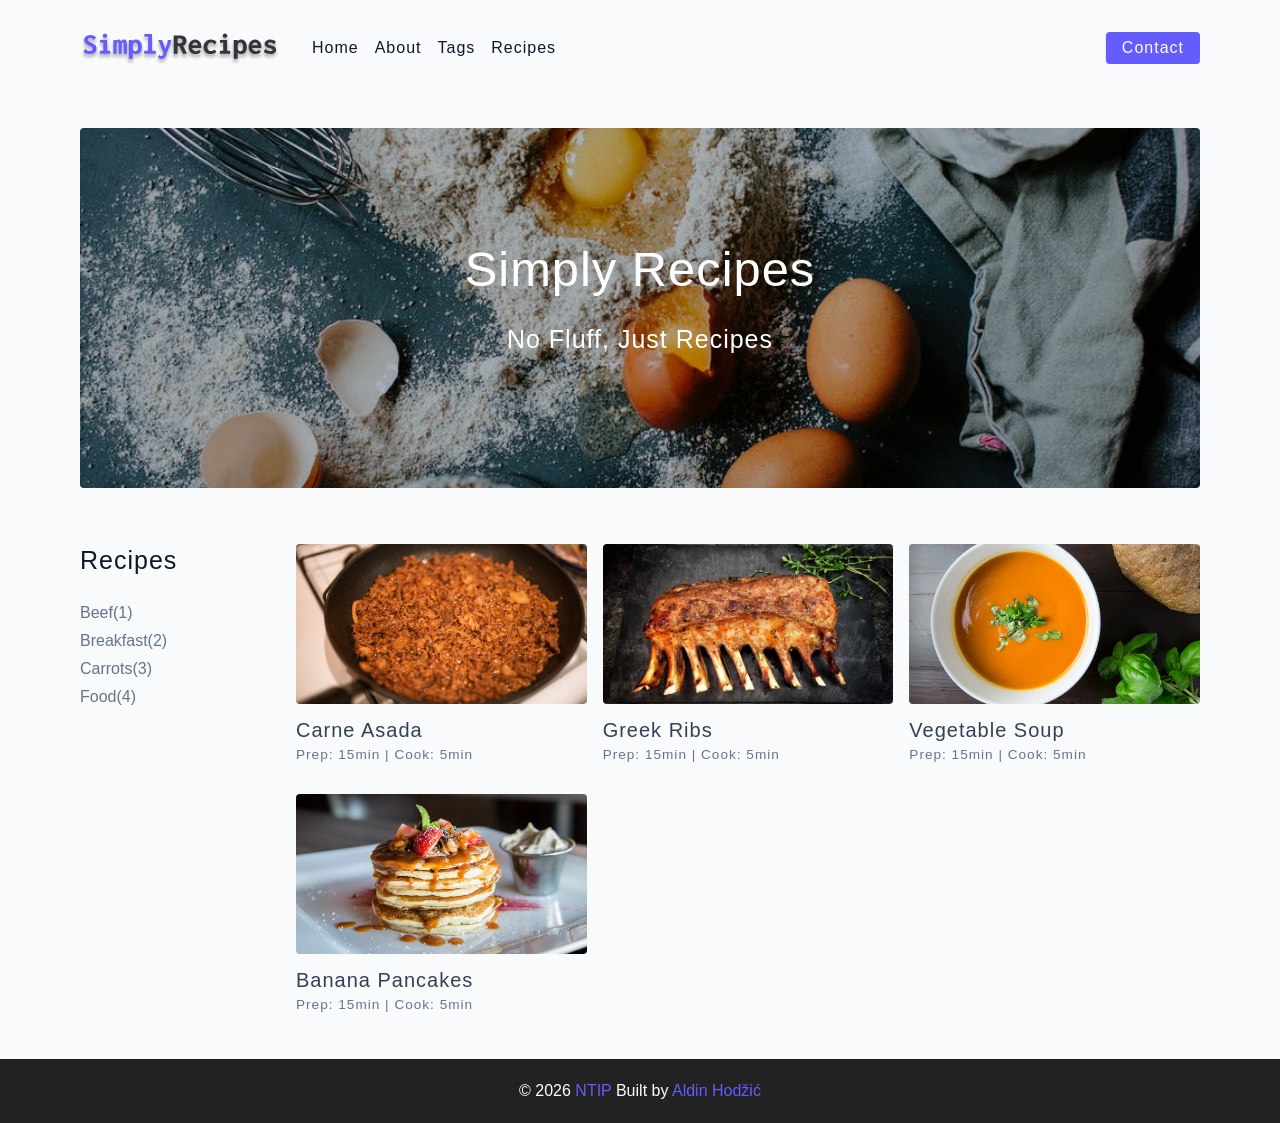
<file: index.html>
<!DOCTYPE html>
<html lang="en">
  <head>
    <meta charset="UTF-8" />
    <meta http-equiv="X-UA-Compatible" content="IE=edge" />
    <meta name="viewport" content="width=device-width, initial-scale=1.0" />
    <title>Simply Recipes || Starter</title>
    <!-- favicon -->
    <link rel="shortcut icon" href="./assets/favicon.ico" type="image/x-icon" />
    <!-- normalize -->
    <link rel="stylesheet" href="./css/normalize.css" />
    <!-- font-awesome -->
    <link
      rel="stylesheet"
      href="https://cdnjs.cloudflare.com/ajax/libs/font-awesome/5.14.0/css/all.min.css"
    />
    <!-- main css -->
    <link rel="stylesheet" href="./css/main.css" />
  </head>
  <body>
    <!--nav-->
      <nav class="navbar">
        <div class="nav-center">
          <!--header-->
          <div class="nav-header">
            <a href="index.html" class="nav-logo">
              <img src="./assets/logo.svg" alt="simply recipes">
            </a>
            <button type="button" class="btn nav-btn">
              <i class="fas fa-align-justify"></i>
            </button>
          </div>
            <div class="nav-links">
              <a href="index.html" class="nav-link">home</a>
              <a href="about.html" class="nav-link">about</a>
              <a href="tags.html" class="nav-link">tags</a>
              <a href="recipes.html" class="nav-link">recipes</a>
              <div class="nav-link contact-link">
                <a href="contact.html" class="btn">contact</a>
              </div>
            </div>
        </div>
      </nav>
    <!--end of nav-->
    <!-- main -->
      <main class="page">
        <!--header-->
        <header class="hero">
            <div class="hero-container">
              <div class="hero-text">
                <h1>simply recipes</h1>
                <h4>no fluff, just recipes</h4>
              </div>
            </div>
        </header>
        <br><br>
        <!--Recipes container-->
        <section class="recipes-container">

          <!--tags container-->
          <div class="tags-container">
            <h4>recipes</h4>
            <div class="tags-list">
              <a href="tag-template.html">Beef(1)</a>
              <a href="tag-template.html">Breakfast(2)</a>
              <a href="tag-template.html">Carrots(3)</a>
              <a href="tag-template.html">Food(4)</a>
            </div>
          </div>
          <!--end of tags container-->

          <!--recipes list-->
          <div class="recipes-list">
            <!--single recipe-->
            <a href="single-recipe.html" class="recipe">
              <img src="./assets/recipes/recipe-1.jpeg" alt="food" class="img recipe-img"/>
              <h5>carne asada</h5>
              <p>Prep: 15min | Cook: 5min</p>
            </a>
             <!--end of single recipe-->

             <!--single recipe-->
            <a href="single-recipe.html" class="recipe">
              <img src="./assets/recipes/recipe-2.jpeg" alt="food" class="img recipe-img"/>
              <h5>greek ribs</h5>
              <p>Prep: 15min | Cook: 5min</p>
            </a>
             <!--end of single recipe-->
             <!--single recipe-->
            <a href="single-recipe.html" class="recipe">
              <img src="./assets/recipes/recipe-3.jpeg" alt="food" class="img recipe-img"/>
              <h5>vegetable soup</h5>
              <p>Prep: 15min | Cook: 5min</p>
            </a>
             <!--end of single recipe-->
             <!--single recipe-->
            <a href="single-recipe.html" class="recipe">
              <img src="./assets/recipes/recipe-4.jpeg" alt="food" class="img recipe-img"/>
              <h5>banana pancakes </h5>
              <p>Prep: 15min | Cook: 5min</p>
            </a>
             <!--end of single recipe-->

          </div>
          <!--end of recipes list -->

        </section>
        <!--End of recipes container-->
      </main>
     <!--end of main-->
     <!--footer-->
     <footer class="page-footer">
  <p>
    &copy; <span id="date"></span>
    <span class="footer-logo">NTIP</span>
    Built by <a href="https://www.johnsmilga.com/">Aldin Hodžić</a>
  </p>
</footer>
    <script src="./js/app.js"></script>
    
  </body>
</html>
</file>
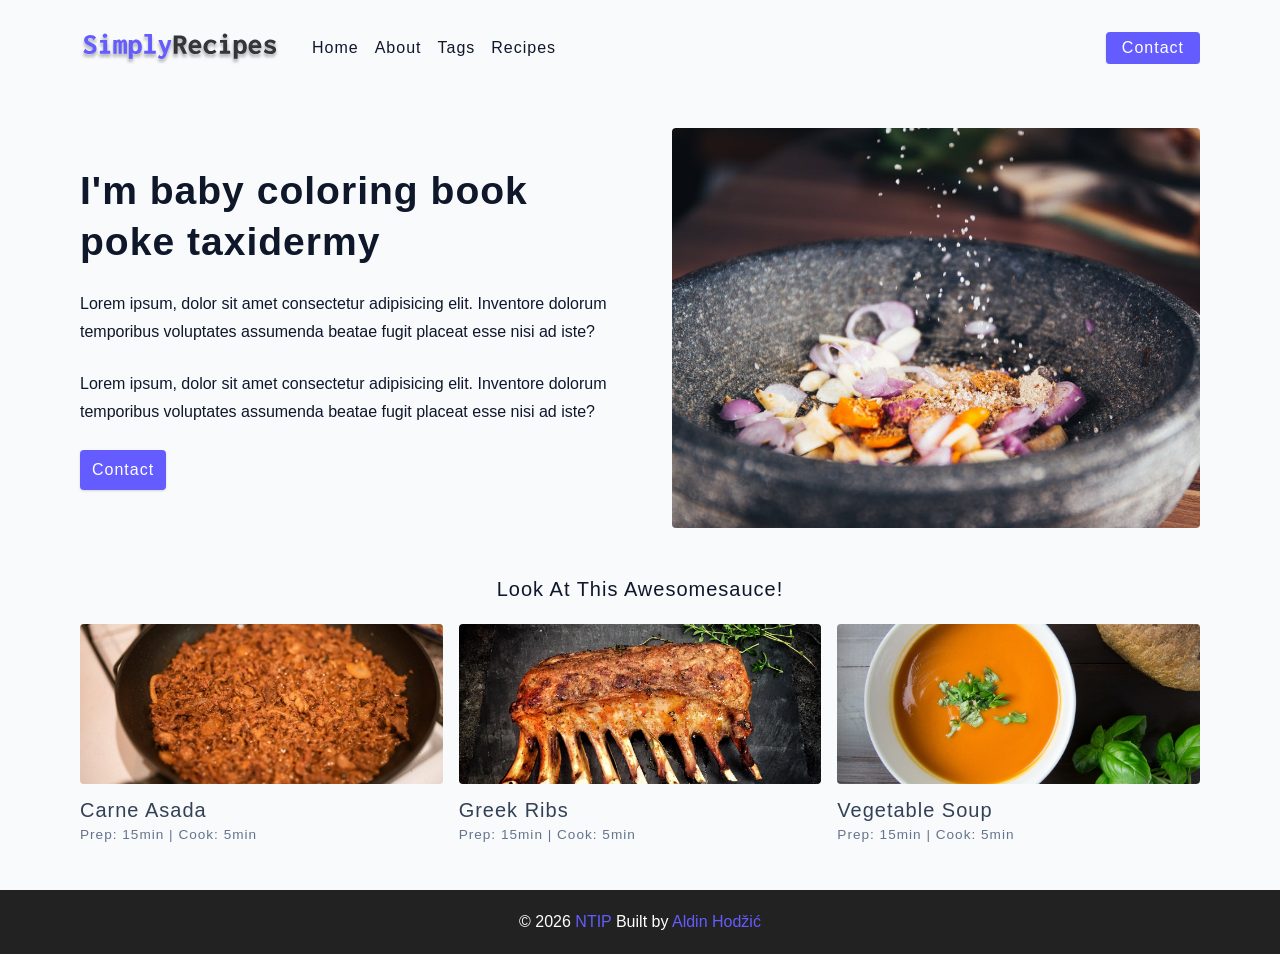
<file: about.html>
<!DOCTYPE html>
<html lang="en">
  <head>
    <meta charset="UTF-8" />
    <meta http-equiv="X-UA-Compatible" content="IE=edge" />
    <meta name="viewport" content="width=device-width, initial-scale=1.0" />
    <title>About</title>
    <!-- favicon -->
    <link rel="shortcut icon" href="./assets/favicon.ico" type="image/x-icon" />
    <!-- normalize -->
    <link rel="stylesheet" href="./css/normalize.css" />
    <!-- font-awesome -->
    <link
      rel="stylesheet"
      href="https://cdnjs.cloudflare.com/ajax/libs/font-awesome/5.14.0/css/all.min.css"
    />
    <!-- main css -->
    <link rel="stylesheet" href="./css/main.css" />
  </head>
  <body>
    <!--nav-->
      <nav class="navbar">
        <div class="nav-center">
          <!--header-->
          <div class="nav-header">
            <a href="index.html" class="nav-logo">
              <img src="./assets/logo.svg" alt="simply recipes">
            </a>
            <button type="button" class="btn nav-btn">
              <i class="fas fa-align-justify"></i>
            </button>
          </div>
            <div class="nav-links">
              <a href="index.html" class="nav-link">home</a>
              <a href="about.html" class="nav-link">about</a>
              <a href="tags.html" class="nav-link">tags</a>
              <a href="recipes.html" class="nav-link">recipes</a>
              <div class="nav-link contact-link">
                <a href="contact.html" class="btn">contact</a>
              </div>
            </div>
        </div>
      </nav>
    <!--end of nav-->
    <!-- main -->
     <main class="page">
       <section class="about-page">
        <article>
          <h2>I'm baby coloring book poke taxidermy</h2>
          <p>Lorem ipsum, dolor sit amet consectetur adipisicing elit. Inventore dolorum temporibus voluptates assumenda beatae fugit placeat esse nisi ad iste?</p>
          <p>Lorem ipsum, dolor sit amet consectetur adipisicing elit. Inventore dolorum temporibus voluptates assumenda beatae fugit placeat esse nisi ad iste?</p>
          <a href="contact.html" class="btn">contact</a>
        </article>
        <img src="./assets/about.jpeg" alt="pouring salt" class="img about-img">
       </section>
       <section class="featured-recipes">
        <h5 class="featured-title">Look At this Awesomesauce!</h5>
        <!--recipes list-->
          <div class="recipes-list">
            <!--single recipe-->
            <a href="single-recipe.html" class="recipe">
              <img src="./assets/recipes/recipe-1.jpeg" alt="food" class="img recipe-img"/>
              <h5>carne asada</h5>
              <p>Prep: 15min | Cook: 5min</p>
            </a>
             <!--end of single recipe-->

             <!--single recipe-->
            <a href="single-recipe.html" class="recipe">
              <img src="./assets/recipes/recipe-2.jpeg" alt="food" class="img recipe-img"/>
              <h5>greek ribs</h5>
              <p>Prep: 15min | Cook: 5min</p>
            </a>
             <!--end of single recipe-->
             <!--single recipe-->
            <a href="single-recipe.html" class="recipe">
              <img src="./assets/recipes/recipe-3.jpeg" alt="food" class="img recipe-img"/>
              <h5>vegetable soup</h5>
              <p>Prep: 15min | Cook: 5min</p>
            </a>
             <!--end of single recipe-->
             <!--single recipe-->
             <!--end of single recipe-->

          </div>
          <!--end of recipes list -->
       </section>

      </main>
     <!--end of main-->
     <!--footer-->
     <footer class="page-footer">
      <p>
        &copy; <span id="date"></span>
        <span class="footer-logo">NTIP</span>
        Built by <a href="https://www.johnsmilga.com/">Aldin Hodžić</a>
      </p>
</footer>
    <script src="./js/app.js"></script>
    
  </body>
</html>
</file>
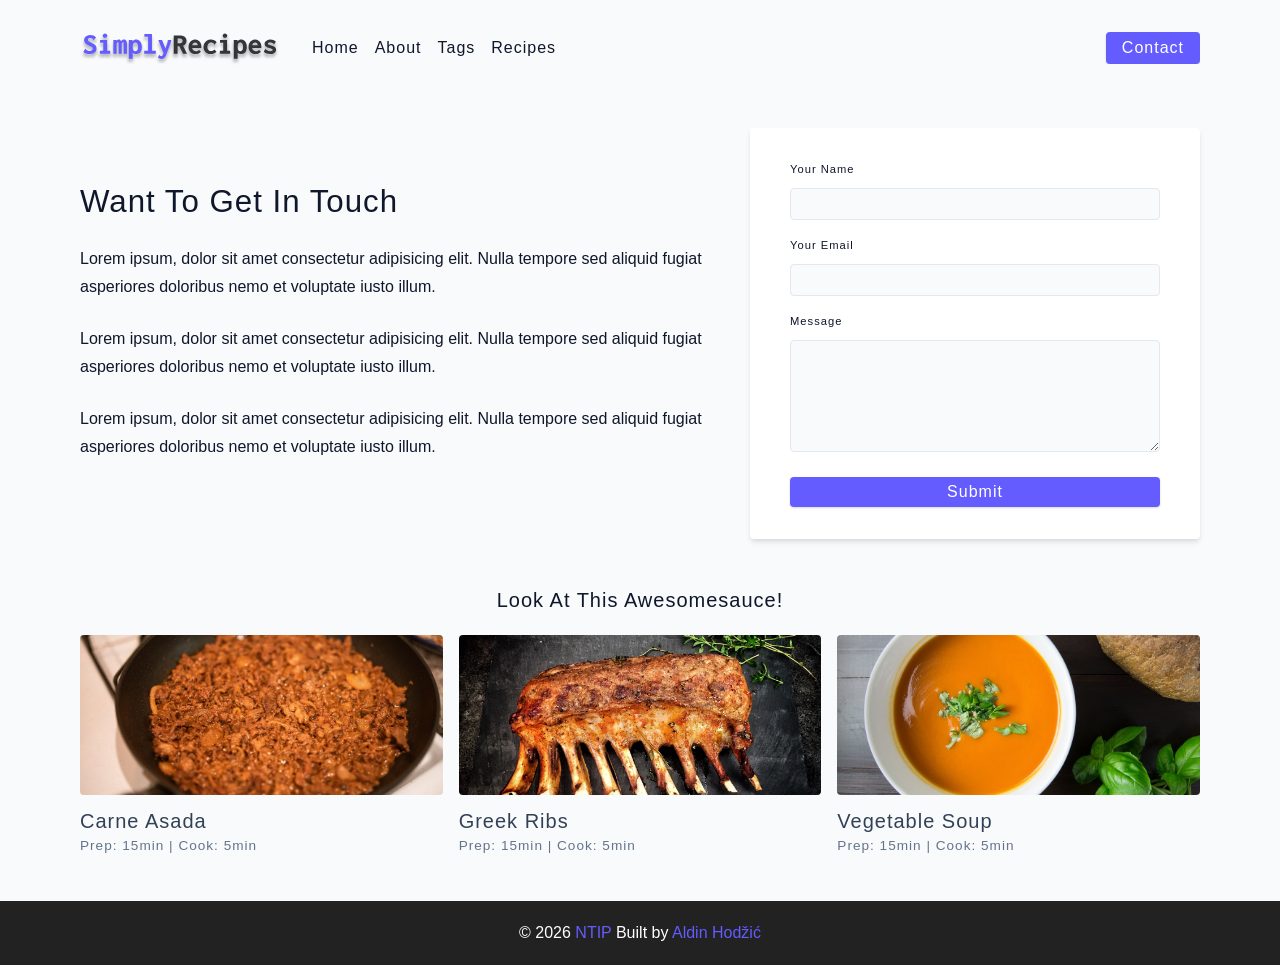
<file: contact.html>
<!DOCTYPE html>
<html lang="en">
  <head>
    <meta charset="UTF-8" />
    <meta http-equiv="X-UA-Compatible" content="IE=edge" />
    <meta name="viewport" content="width=device-width, initial-scale=1.0" />
    <title>Contact</title>
    <!-- favicon -->
    <link rel="shortcut icon" href="./assets/favicon.ico" type="image/x-icon" />
    <!-- normalize -->
    <link rel="stylesheet" href="./css/normalize.css" />
    <!-- font-awesome -->
    <link
      rel="stylesheet"
      href="https://cdnjs.cloudflare.com/ajax/libs/font-awesome/5.14.0/css/all.min.css"
    />
    <!-- main css -->
    <link rel="stylesheet" href="./css/main.css" />
  </head>
  <body>
    <!--nav-->
      <nav class="navbar">
        <div class="nav-center">
          <!--header-->
          <div class="nav-header">
            <a href="index.html" class="nav-logo">
              <img src="./assets/logo.svg" alt="simply recipes">
            </a>
            <button type="button" class="btn nav-btn">
              <i class="fas fa-align-justify"></i>
            </button>
          </div>
            <div class="nav-links">
              <a href="index.html" class="nav-link">home</a>
              <a href="about.html" class="nav-link">about</a>
              <a href="tags.html" class="nav-link">tags</a>
              <a href="recipes.html" class="nav-link">recipes</a>
              <div class="nav-link contact-link">
                <a href="contact.html" class="btn">contact</a>
              </div>
            </div>
        </div>
      </nav>
    <!--end of nav-->
    <!-- main -->
     <main class="page">
      <section class="contact-container">
        <article class="contact-info">
          <h3>Want To Get In Touch</h3>
          <p>Lorem ipsum, dolor sit amet consectetur adipisicing elit. Nulla tempore sed aliquid fugiat asperiores doloribus nemo et voluptate iusto illum.</p>
          <p>Lorem ipsum, dolor sit amet consectetur adipisicing elit. Nulla tempore sed aliquid fugiat asperiores doloribus nemo et voluptate iusto illum.</p>
          <p>Lorem ipsum, dolor sit amet consectetur adipisicing elit. Nulla tempore sed aliquid fugiat asperiores doloribus nemo et voluptate iusto illum.</p>
        </article>
        <article>
          <form class="form contact-form">
            <!--single form row-->
            <div class="form-row">
              <label for="name" class="form-label">your name</label>
              <input type="text" name="name" id="name" class="form-input">
            </div>
            <!--end of single row-->

            <!--single form row-->
            <div class="form-row">
              <label for="email" class="form-label">your email</label>
              <input type="text" name="email" id="email" class="form-input">
            </div>
            <!--end of single row-->
            
            <div class="form-row">
              <label for="message" class="form-label">Message</label>
              <textarea name="message" id="message" class="form-textarea"></textarea>
            </div>

            <button type="submit" class="btn btn-block">submit</button>

          </form>
        </article>
      </section>
      <section class="featured-recipes">
        <h5 class="featured-title">Look At this Awesomesauce!</h5>
        <!--recipes list-->
          <div class="recipes-list">
            <!--single recipe-->
            <a href="single-recipe.html" class="recipe">
              <img src="./assets/recipes/recipe-1.jpeg" alt="food" class="img recipe-img"/>
              <h5>carne asada</h5>
              <p>Prep: 15min | Cook: 5min</p>
            </a>
             <!--end of single recipe-->

             <!--single recipe-->
            <a href="single-recipe.html" class="recipe">
              <img src="./assets/recipes/recipe-2.jpeg" alt="food" class="img recipe-img"/>
              <h5>greek ribs</h5>
              <p>Prep: 15min | Cook: 5min</p>
            </a>
             <!--end of single recipe-->
             <!--single recipe-->
            <a href="single-recipe.html" class="recipe">
              <img src="./assets/recipes/recipe-3.jpeg" alt="food" class="img recipe-img"/>
              <h5>vegetable soup</h5>
              <p>Prep: 15min | Cook: 5min</p>
            </a>
             <!--end of single recipe-->
             <!--single recipe-->
             <!--end of single recipe-->

          </div>
          <!--end of recipes list -->
       </section>
      </main>
     <!--end of main-->
     <!--footer-->
         <footer class="page-footer">
          <p>
            &copy; <span id="date"></span>
            <span class="footer-logo">NTIP</span>
            Built by <a href="https://www.johnsmilga.com/">Aldin Hodžić</a>
          </p>
</footer>
    <script src="./js/app.js"></script>
    
  </body>
</html>
</file>
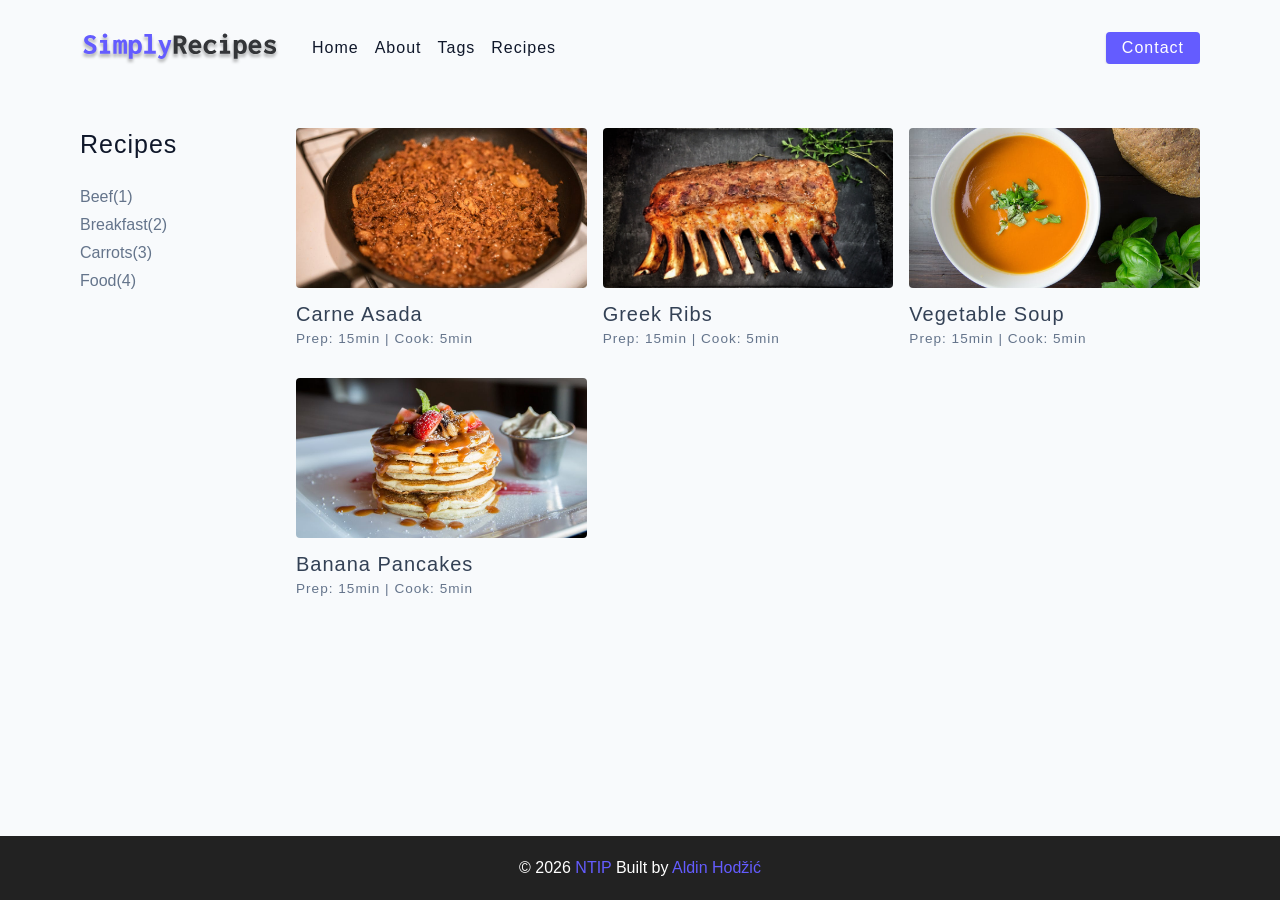
<file: recipes.html>
<!DOCTYPE html>
<html lang="en">
  <head>
    <meta charset="UTF-8" />
    <meta http-equiv="X-UA-Compatible" content="IE=edge" />
    <meta name="viewport" content="width=device-width, initial-scale=1.0" />
    <title>Recipes</title>
    <!-- favicon -->
    <link rel="shortcut icon" href="./assets/favicon.ico" type="image/x-icon" />
    <!-- normalize -->
    <link rel="stylesheet" href="./css/normalize.css" />
    <!-- font-awesome -->
    <link
      rel="stylesheet"
      href="https://cdnjs.cloudflare.com/ajax/libs/font-awesome/5.14.0/css/all.min.css"
    />
    <!-- main css -->
    <link rel="stylesheet" href="./css/main.css" />
  </head>
  <body>
    <!--nav-->
      <nav class="navbar">
        <div class="nav-center">
          <!--header-->
          <div class="nav-header">
            <a href="index.html" class="nav-logo">
              <img src="./assets/logo.svg" alt="simply recipes">
            </a>
            <button type="button" class="btn nav-btn">
              <i class="fas fa-align-justify"></i>
            </button>
          </div>
            <div class="nav-links">
              <a href="index.html" class="nav-link">home</a>
              <a href="about.html" class="nav-link">about</a>
              <a href="tags.html" class="nav-link">tags</a>
              <a href="recipes.html" class="nav-link">recipes</a>
              <div class="nav-link contact-link">
                <a href="contact.html" class="btn">contact</a>
              </div>
            </div>
        </div>
      </nav>
    <!--end of nav-->
    <!-- main -->
     <main class="page">
      <!--Recipes container-->
        <section class="recipes-container">

          <!--tags container-->
          <div class="tags-container">
            <h4>recipes</h4>
            <div class="tags-list">
              <a href="tag-template.html">Beef(1)</a>
              <a href="tag-template.html">Breakfast(2)</a>
              <a href="tag-template.html">Carrots(3)</a>
              <a href="tag-template.html">Food(4)</a>
            </div>
          </div>
          <!--end of tags container-->

          <!--recipes list-->
          <div class="recipes-list">
            <!--single recipe-->
            <a href="single-recipe.html" class="recipe">
              <img src="./assets/recipes/recipe-1.jpeg" alt="food" class="img recipe-img"/>
              <h5>carne asada</h5>
              <p>Prep: 15min | Cook: 5min</p>
            </a>
             <!--end of single recipe-->

             <!--single recipe-->
            <a href="single-recipe.html" class="recipe">
              <img src="./assets/recipes/recipe-2.jpeg" alt="food" class="img recipe-img"/>
              <h5>greek ribs</h5>
              <p>Prep: 15min | Cook: 5min</p>
            </a>
             <!--end of single recipe-->
             <!--single recipe-->
            <a href="single-recipe.html" class="recipe">
              <img src="./assets/recipes/recipe-3.jpeg" alt="food" class="img recipe-img"/>
              <h5>vegetable soup</h5>
              <p>Prep: 15min | Cook: 5min</p>
            </a>
             <!--end of single recipe-->
             <!--single recipe-->
            <a href="single-recipe.html" class="recipe">
              <img src="./assets/recipes/recipe-4.jpeg" alt="food" class="img recipe-img"/>
              <h5>banana pancakes </h5>
              <p>Prep: 15min | Cook: 5min</p>
            </a>
             <!--end of single recipe-->

          </div>
          <!--end of recipes list -->

        </section>
        <!--End of recipes container-->
      </main>
     <!--end of main-->
     <!--footer-->
         <footer class="page-footer">
          <p>
            &copy; <span id="date"></span>
            <span class="footer-logo">NTIP</span>
            Built by <a href="https://www.johnsmilga.com/">Aldin Hodžić</a>
          </p>
</footer>
    <script src="./js/app.js"></script>
    
  </body>
</html>
</file>
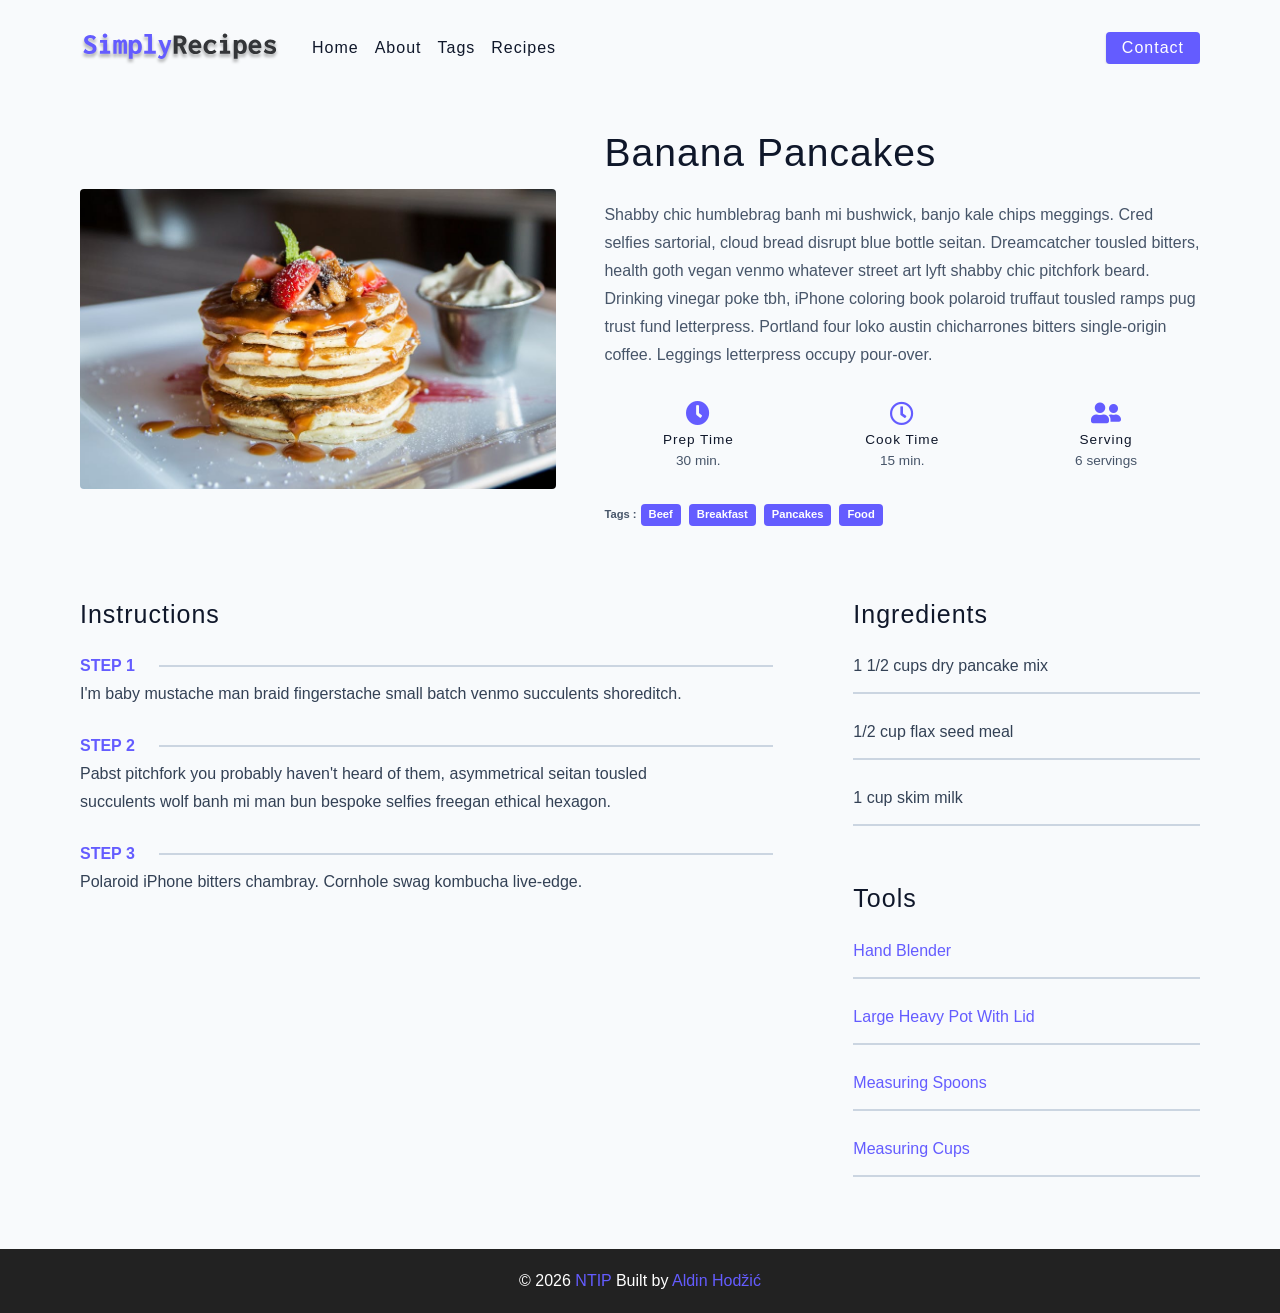
<file: single-recipe.html>
<!DOCTYPE html>
<html lang="en">
  <head>
    <meta charset="UTF-8" />
    <meta http-equiv="X-UA-Compatible" content="IE=edge" />
    <meta name="viewport" content="width=device-width, initial-scale=1.0" />
    <title>Single Recipe || Final</title>
    <!-- favicon -->
    <link rel="shortcut icon" href="./assets/favicon.ico" type="image/x-icon" />
    <!-- normalize -->
    <link rel="stylesheet" href="./css/normalize.css" />
    <!-- font-awesome -->
    <link
      rel="stylesheet"
      href="https://cdnjs.cloudflare.com/ajax/libs/font-awesome/5.14.0/css/all.min.css"
    />
    <!-- main css -->
    <link rel="stylesheet" href="./css/main.css" />
  </head>
  <body>
    <!-- nav  -->
    <nav class="navbar">
      <div class="nav-center">
        <div class="nav-header">
          <a href="index.html" class="nav-logo">
            <img src="./assets/logo.svg" alt="simply recipes" />
          </a>
          <button class="nav-btn btn">
            <i class="fas fa-align-justify"></i>
          </button>
        </div>
        <div class="nav-links">
          <a href="index.html" class="nav-link"> home </a>
          <a href="about.html" class="nav-link"> about </a>
          <a href="tags.html" class="nav-link"> tags </a>
          <a href="recipes.html" class="nav-link"> recipes </a>

          <div class="nav-link contact-link">
            <a href="contact.html" class="btn"> contact </a>
          </div>
        </div>
      </div>
    </nav>
    <!-- end of nav -->
    <main class="page">
      <div class="recipe-page">
        <section class="recipe-hero">
          <img
            src="./assets/recipes/recipe-4.jpeg"
            class="img recipe-hero-img"
          />
          <article class="recipe-info">
            <h2>Banana Pancakes</h2>
            <p>
              Shabby chic humblebrag banh mi bushwick, banjo kale chips
              meggings. Cred selfies sartorial, cloud bread disrupt blue bottle
              seitan. Dreamcatcher tousled bitters, health goth vegan venmo
              whatever street art lyft shabby chic pitchfork beard. Drinking
              vinegar poke tbh, iPhone coloring book polaroid truffaut tousled
              ramps pug trust fund letterpress. Portland four loko austin
              chicharrones bitters single-origin coffee. Leggings letterpress
              occupy pour-over.
            </p>
            <div class="recipe-icons">
              <article>
                <i class="fas fa-clock"></i>
                <h5>prep time</h5>
                <p>30 min.</p>
              </article>
              <article>
                <i class="far fa-clock"></i>
                <h5>cook time</h5>
                <p>15 min.</p>
              </article>
              <article>
                <i class="fas fa-user-friends"></i>
                <h5>serving</h5>
                <p>6 servings</p>
              </article>
            </div>
            <p class="recipe-tags">
              Tags : <a href="tag-template.html">beef</a>
              <a href="tag-template.html">breakfast</a>
              <a href="tag-template.html">pancakes</a>
              <a href="tag-template.html">food</a>
            </p>
          </article>
        </section>
        <!-- content -->
        <section class="recipe-content">
          <article>
            <h4>instructions</h4>
            <!-- single instruction -->
            <div class="single-instruction">
              <header>
                <p>step 1</p>
                <div></div>
              </header>
              <p>
                I'm baby mustache man braid fingerstache small batch venmo
                succulents shoreditch.
              </p>
            </div>
            <!-- end of single instruction -->
            <!-- single instruction -->
            <div class="single-instruction">
              <header>
                <p>step 2</p>
                <div></div>
              </header>
              <p>
                Pabst pitchfork you probably haven't heard of them, asymmetrical
                seitan tousled succulents wolf banh mi man bun bespoke selfies
                freegan ethical hexagon.
              </p>
            </div>
            <!-- end of single instruction -->
            <!-- single instruction -->
            <div class="single-instruction">
              <header>
                <p>step 3</p>
                <div></div>
              </header>
              <p>
                Polaroid iPhone bitters chambray. Cornhole swag kombucha
                live-edge.
              </p>
            </div>
            <!-- end of single instruction -->
          </article>
          <article class="second-column">
            <div>
              <h4>ingredients</h4>
              <p class="single-ingredient">1 1/2 cups dry pancake mix</p>
              <p class="single-ingredient">1/2 cup flax seed meal</p>
              <p class="single-ingredient">1 cup skim milk</p>
            </div>
            <div>
              <h4>tools</h4>
              <p class="single-tool">Hand Blender</p>
              <p class="single-tool">Large Heavy Pot With Lid</p>
              <p class="single-tool">Measuring Spoons</p>
              <p class="single-tool">Measuring Cups</p>
            </div>
          </article>
        </section>
      </div>
    </main>
    <!-- footer -->
    <footer class="page-footer">
      <p>
        &copy; <span id="date"></span>
        <span class="footer-logo">NTIP</span>
        Built by <a href="https://www.johnsmilga.com/">Aldin Hodžić</a>
      </p>
    </footer>
    <script src="./js/app.js"></script>
  </body>
</html>
</file>
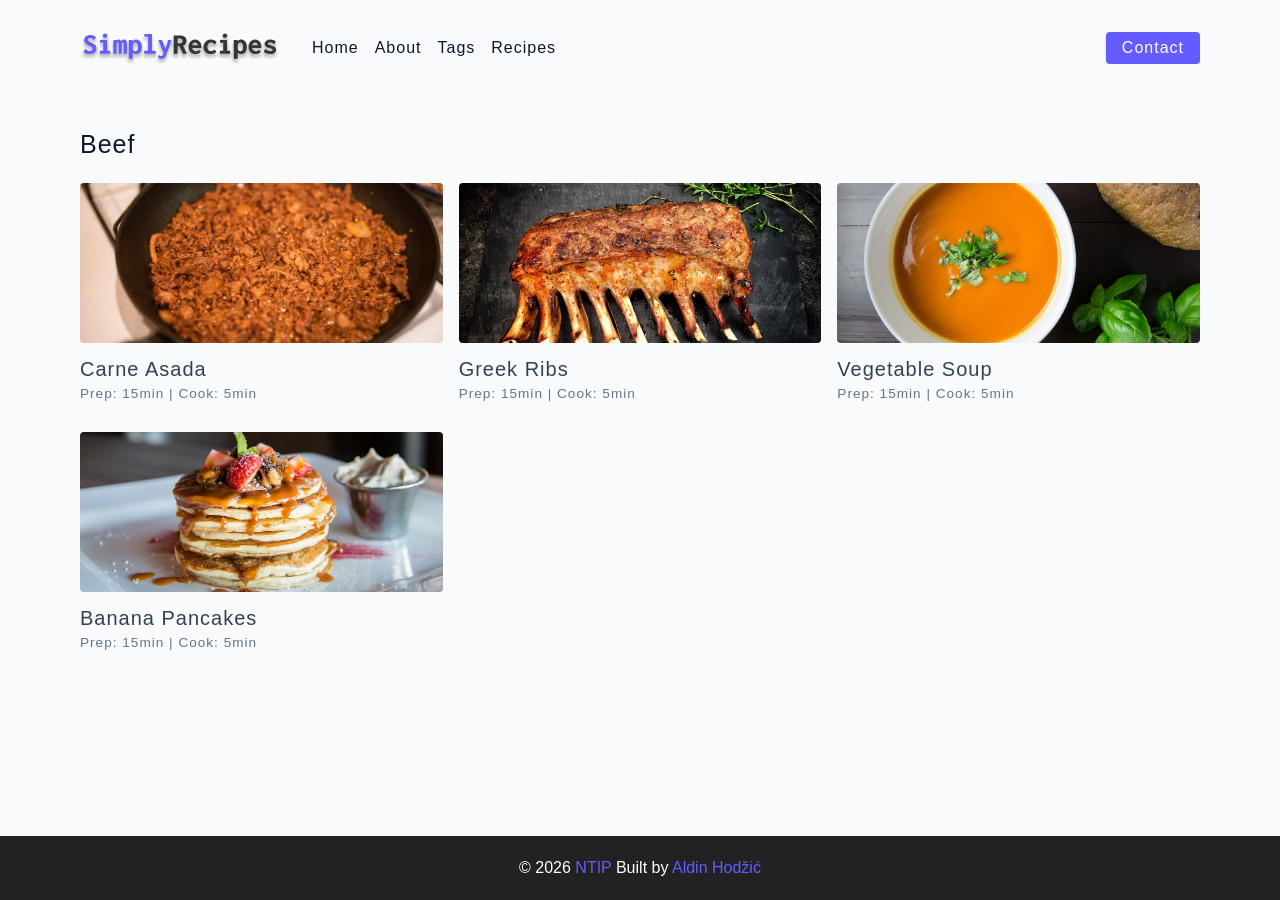
<file: tag-template.html>
<!DOCTYPE html>
<html lang="en">
  <head>
    <meta charset="UTF-8" />
    <meta http-equiv="X-UA-Compatible" content="IE=edge" />
    <meta name="viewport" content="width=device-width, initial-scale=1.0" />
    <title>Tag template</title>
    <!-- favicon -->
    <link rel="shortcut icon" href="./assets/favicon.ico" type="image/x-icon" />
    <!-- normalize -->
    <link rel="stylesheet" href="./css/normalize.css" />
    <!-- font-awesome -->
    <link
      rel="stylesheet"
      href="https://cdnjs.cloudflare.com/ajax/libs/font-awesome/5.14.0/css/all.min.css"
    />
    <!-- main css -->
    <link rel="stylesheet" href="./css/main.css" />
  </head>
  <body>
    <!--nav-->
      <nav class="navbar">
        <div class="nav-center">
          <!--header-->
          <div class="nav-header">
            <a href="index.html" class="nav-logo">
              <img src="./assets/logo.svg" alt="simply recipes">
            </a>
            <button type="button" class="btn nav-btn">
              <i class="fas fa-align-justify"></i>
            </button>
          </div>
            <div class="nav-links">
              <a href="index.html" class="nav-link">home</a>
              <a href="about.html" class="nav-link">about</a>
              <a href="tags.html" class="nav-link">tags</a>
              <a href="recipes.html" class="nav-link">recipes</a>
              <div class="nav-link contact-link">
                <a href="contact.html" class="btn">contact</a>
              </div>
            </div>
        </div>
      </nav>
    <!--end of nav-->
    <!-- main -->
    <main class="page">
      <div>
        <h4>Beef</h4>
                  <!--recipes list-->
          <div class="recipes-list">
            <!--single recipe-->
            <a href="single-recipe.html" class="recipe">
              <img src="./assets/recipes/recipe-1.jpeg" alt="food" class="img recipe-img"/>
              <h5>carne asada</h5>
              <p>Prep: 15min | Cook: 5min</p>
            </a>
             <!--end of single recipe-->

             <!--single recipe-->
            <a href="single-recipe.html" class="recipe">
              <img src="./assets/recipes/recipe-2.jpeg" alt="food" class="img recipe-img"/>
              <h5>greek ribs</h5>
              <p>Prep: 15min | Cook: 5min</p>
            </a>
             <!--end of single recipe-->
             <!--single recipe-->
            <a href="single-recipe.html" class="recipe">
              <img src="./assets/recipes/recipe-3.jpeg" alt="food" class="img recipe-img"/>
              <h5>vegetable soup</h5>
              <p>Prep: 15min | Cook: 5min</p>
            </a>
             <!--end of single recipe-->
             <!--single recipe-->
            <a href="single-recipe.html" class="recipe">
              <img src="./assets/recipes/recipe-4.jpeg" alt="food" class="img recipe-img"/>
              <h5>banana pancakes </h5>
              <p>Prep: 15min | Cook: 5min</p>
            </a>
             <!--end of single recipe-->

          </div>
          <!--end of recipes list -->
      </div>
      </main>
     <!--end of main-->
     <!--footer-->
         <footer class="page-footer">
          <p>
            &copy; <span id="date"></span>
            <span class="footer-logo">NTIP</span>
            Built by <a href="https://www.johnsmilga.com/">Aldin Hodžić</a>
          </p>
</footer>
    <script src="./js/app.js"></script>
    
  </body>
</html>
</file>
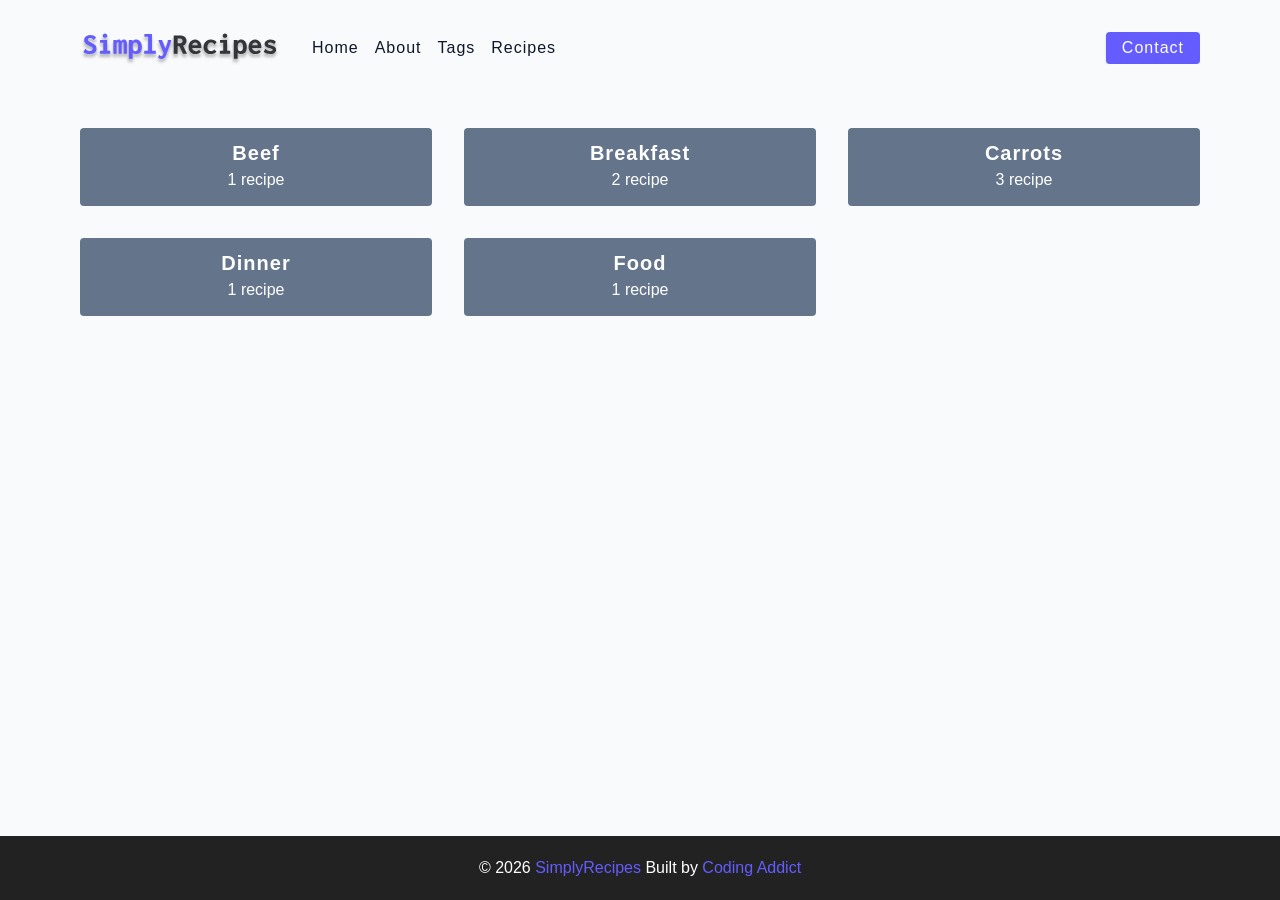
<file: tags.html>
<!DOCTYPE html>
<html lang="en">
  <head>
    <meta charset="UTF-8" />
    <meta http-equiv="X-UA-Compatible" content="IE=edge" />
    <meta name="viewport" content="width=device-width, initial-scale=1.0" />
    <title>Tags</title>
    <!-- favicon -->
    <link rel="shortcut icon" href="./assets/favicon.ico" type="image/x-icon" />
    <!-- normalize -->
    <link rel="stylesheet" href="./css/normalize.css" />
    <!-- font-awesome -->
    <link
      rel="stylesheet"
      href="https://cdnjs.cloudflare.com/ajax/libs/font-awesome/5.14.0/css/all.min.css"
    />
    <!-- main css -->
    <link rel="stylesheet" href="./css/main.css" />
  </head>
  <body>
    <!--nav-->
      <nav class="navbar">
        <div class="nav-center">
          <!--header-->
          <div class="nav-header">
            <a href="index.html" class="nav-logo">
              <img src="./assets/logo.svg" alt="simply recipes">
            </a>
            <button type="button" class="btn nav-btn">
              <i class="fas fa-align-justify"></i>
            </button>
          </div>
            <div class="nav-links">
              <a href="index.html" class="nav-link">home</a>
              <a href="about.html" class="nav-link">about</a>
              <a href="tags.html" class="nav-link">tags</a>
              <a href="recipes.html" class="nav-link">recipes</a>
              <div class="nav-link contact-link">
                <a href="contact.html" class="btn">contact</a>
              </div>
            </div>
        </div>
      </nav>
    <!--end of nav-->
    <!-- main -->
     <main class="page">
      <section class="tags-wrapper">
        <!--single tag-->
        <a href="tag-template.html" class="tag">
          <h5>beef</h5>
          <p>1 recipe</p>
        </a>
        <!--end of single tag-->
          <!--single tag-->
        <a href="tag-template.html" class="tag">
          <h5>Breakfast</h5>
          <p>2 recipe</p>
        </a>
        <!--end of single tag-->
          <!--single tag-->
        <a href="tag-template.html" class="tag">
          <h5>carrots</h5>
          <p>3 recipe</p>
        </a>
        <!--end of single tag-->
          <!--single tag-->
        <a href="tag-template.html" class="tag">
          <h5>dinner</h5>
          <p>1 recipe</p>
        </a>
        <!--end of single tag-->
          <!--single tag-->
        <a href="tag-template.html" class="tag">
          <h5>food</h5>
          <p>1 recipe</p>
        </a>
        <!--end of single tag-->
      </section>
     </main>
     <!--end of main-->
     <!--footer-->
         <footer class="page-footer">
  <p>
    &copy; <span id="date"></span>
    <span class="footer-logo">SimplyRecipes</span>
    Built by <a href="https://www.johnsmilga.com/">Coding Addict</a>
  </p>
      </footer>
    <script src="./js/app.js"></script>
    
  </body>
</html>
</file>
<file: css/main.css>
*,
::after,
::before {
  box-sizing: border-box;
}
/* fonts */

@import url('https://fonts.googleapis.com/css2?family=Roboto:wght@400;500;600&family=Montserrat&display=swap');
html {
  font-size: 100%;
} /*16px*/

:root {
  /* colors */
  --primary-100: #e2e0ff;
  --primary-200: #c1beff;
  --primary-300: #a29dff;
  --primary-400: #837dff;
  --primary-500: #645cff;
  --primary-600: #504acc;
  --primary-700: #3c3799;
  --primary-800: #282566;
  --primary-900: #141233;

  /* grey */
  --grey-50: #f8fafc;
  --grey-100: #f1f5f9;
  --grey-200: #e2e8f0;
  --grey-300: #cbd5e1;
  --grey-400: #94a3b8;
  --grey-500: #64748b;
  --grey-600: #475569;
  --grey-700: #334155;
  --grey-800: #1e293b;
  --grey-900: #0f172a;
  /* rest of the colors */
  --black: #222;
  --white: #fff;
  --red-light: #f8d7da;
  --red-dark: #842029;
  --green-light: #d1e7dd;
  --green-dark: #0f5132;

  /* fonts  */
  --headingFont: 'Roboto', sans-serif;
  --bodyFont: 'Nunito', sans-serif;
  --smallText: 0.7em;
  /* rest of the vars */
  --backgroundColor: var(--grey-50);
  --textColor: var(--grey-900);
  --borderRadius: 0.25rem;
  --letterSpacing: 1px;
  --transition: 0.3s ease-in-out all;
  --max-width: 1120px;
  --fixed-width: 600px;

  /* box shadow*/
  --shadow-1: 0 1px 3px 0 rgba(0, 0, 0, 0.1), 0 1px 2px 0 rgba(0, 0, 0, 0.06);
  --shadow-2: 0 4px 6px -1px rgba(0, 0, 0, 0.1),
    0 2px 4px -1px rgba(0, 0, 0, 0.06);
  --shadow-3: 0 10px 15px -3px rgba(0, 0, 0, 0.1),
    0 4px 6px -2px rgba(0, 0, 0, 0.05);
  --shadow-4: 0 20px 25px -5px rgba(0, 0, 0, 0.1),
    0 10px 10px -5px rgba(0, 0, 0, 0.04);
}

body {
  background: var(--backgroundColor);
  font-family: var(--bodyFont);
  font-weight: 400;
  line-height: 1.75;
  color: var(--textColor);
}

p {
  margin-top: 0;
  margin-bottom: 1.5rem;
  max-width: 40em;
}

h1,
h2,
h3,
h4,
h5 {
  margin: 0;
  margin-bottom: 1.38rem;
  font-family: var(--headingFont);
  font-weight: 400;
  line-height: 1.3;
  text-transform: capitalize;
  letter-spacing: var(--letterSpacing);
}

h1 {
  margin-top: 0;
  font-size: 3.052rem;
}

h2 {
  font-size: 2.441rem;
}

h3 {
  font-size: 1.953rem;
}

h4 {
  font-size: 1.563rem;
}

h5 {
  font-size: 1.25rem;
}

small,
.text-small {
  font-size: var(--smallText);
}

a {
  text-decoration: none;
}
ul {
  list-style-type: none;
  padding: 0;
}

.img {
  width: 100%;
  display: block;
  object-fit: cover;
}
/* buttons */

.btn {
  cursor: pointer;
  color: var(--white);
  background: var(--primary-500);
  border: transparent;
  border-radius: var(--borderRadius);
  letter-spacing: var(--letterSpacing);
  padding: 0.375rem 0.75rem;
  box-shadow: var(--shadow-1);
  transition: var(--transtion);
  text-transform: capitalize;
  display: inline-block;
}
.btn:hover {
  background: var(--primary-700);
  box-shadow: var(--shadow-3);
}
.btn-hipster {
  color: var(--primary-500);
  background: var(--primary-200);
}
.btn-hipster:hover {
  color: var(--primary-200);
  background: var(--primary-700);
}
.btn-block {
  width: 100%;
}

/* alerts */
.alert {
  padding: 0.375rem 0.75rem;
  margin-bottom: 1rem;
  border-color: transparent;
  border-radius: var(--borderRadius);
}

.alert-danger {
  color: var(--red-dark);
  background: var(--red-light);
}
.alert-success {
  color: var(--green-dark);
  background: var(--green-light);
}
/* form */

.form {
  width: 90vw;
  max-width: var(--fixed-width);
  background: var(--white);
  border-radius: var(--borderRadius);
  box-shadow: var(--shadow-2);
  padding: 2rem 2.5rem;
  margin: 3rem auto;
}
.form-label {
  display: block;
  font-size: var(--smallText);
  margin-bottom: 0.5rem;
  text-transform: capitalize;
  letter-spacing: var(--letterSpacing);
}
.form-input,
.form-textarea {
  width: 100%;
  padding: 0.375rem 0.75rem;
  border-radius: var(--borderRadius);
  background: var(--backgroundColor);
  border: 1px solid var(--grey-200);
}

.form-row {
  margin-bottom: 1rem;
}

.form-textarea {
  height: 7rem;
}
::placeholder {
  font-family: inherit;
  color: var(--grey-400);
}
.form-alert {
  color: var(--red-dark);
  letter-spacing: var(--letterSpacing);
  text-transform: capitalize;
}
/* alert */

@keyframes spinner {
  to {
    transform: rotate(360deg);
  }
}

.loading {
  width: 6rem;
  height: 6rem;
  border: 5px solid var(--grey-400);
  border-radius: 50%;
  border-top-color: var(--primary-500);
  animation: spinner 0.6s linear infinite;
}
.loading {
  margin: 0 auto;
}
/* title */

.title {
  text-align: center;
}

.title-underline {
  background: var(--primary-500);
  width: 7rem;
  height: 0.25rem;
  margin: 0 auto;
  margin-top: -1rem;
}

/*
=============== 
Navbar
===============
*/

.navbar{
display: flex;
justify-content: center;
align-items: center;
}

.nav-center{
  width: 90vw;
  max-width:var(--max-width);
}

.nav-header {
  height: 6rem;
  display: flex;
  justify-content: space-between;
  align-items:center;
}

.nav-logo{
  display: flex;
  align-items: center;
}

.nav-header img{
  width:200px;
}

.nav-btn{
  padding: 0.15rem 0.75rem;
}

.nav-btn i{
  font-size: 1.25 rem;
}

.nav-links{
  display: flex;
  flex-direction: column;
  /*todo*/
  height:0;
  overflow: hidden;
  transition: var(--transition);
}

.show-links{
  height: 310px;
}

.nav-link{
  display: block;
  text-align: center;
  text-transform: capitalize;
  color: var(--grey-900);
  letter-spacing: var(--letterSpacing);
  padding: 1rem 0;
  border-top: 1px solid var(--grey-500);
  transition: var(--transition);
}

.nav-link:hover{
  color: var(--primary-500);
}

.contact-link a{
  padding: 0.15rem 1rem;
}

@media screen and (min-width:992px){
  .nav-btn{
    display: none;
  }
  
  .navbar{
    height: 6rem;
  }

  .nav-center{
    display: flex;
    align-items: center;
  }

  .nav-header{
    height:auto;
    margin-right: 2rem;
  }

  .nav-links{
    height: auto;
    flex-direction: row;
    align-items: center;
    width: 100%;
  }

  .nav-link{
    padding: 0;
    border-top: none;
    margin-right: 1rem;
    font-size: 1rem;
  }

  .contact-link{
    margin-left: auto;
    margin-right:0;
  }

}

/*

=============
Page
=============

*/

.page {
  width: 90vw;
  max-width: var(--max-width);
  margin: 0 auto;
}
.page {
  padding-top: 2rem;
  min-height: calc(100vh - (6rem + 4rem));
}

/*
=============
Footer
=============
*/
.page-footer {
  text-align: center;
  height: 4rem;
  display: flex;
  align-items: center;
  justify-content: center;
  background: var(--black);
  color: var(--white);
}
.page-footer h5 {
  margin-top: 0;
  margin-bottom: 0;
}
.page-footer p {
  margin-bottom: 0;
}
.page-footer .footer-logo,
.page-footer a {
  color: var(--primary-500);
}

/*
=============
Hero
=============
*/

.hero{
  height: 40vh;
  background: url('../assets/main.jpeg') center/cover no-repeat;
  margin-bottom: 2 rem;
  border-radius: var(--borderRadius);
  position: relative;

}

.hero-container{
  position:absolute;
  width:100%;
  height:100%;
  top:0;
  left:0; 
  background:rgba(0, 0, 0, 0.09);
  border-radius: var(--borderRadius);
  display: flex;
  align-items: center;
  justify-content:center;
  
}

.hero-text{
  text-align: center;
  color:var(--white);
}

@media screen and(min-width:768px){
  .hero-text h1{
    font-size: 4rem;
    margin-bottom:0;
  }
}



/*
=============
Recipes
=============
*/

.recipes-container{
  display:grid;
  gap:2rem 1rem;
}

.tags-container{
  order:1;
  display:flex;
  flex-direction: column;
  padding-bottom: 3rem;
  
}

.recipes-list{
  display:grid;
  gap:2rem 1rem;
  padding-bottom: 3rem; 
}

.tags-container{
  margin-bottom: 0.5rem;
  font-weight: 500;
}

.tags-list{
  display:grid;
  grid-template-columns: 1fr 1fr 1fr;
}

.tags-list a{
  text-transform: capitalize;
  display:block;
  color:var(--grey-500);
  transition: var(--transition);
}

.tags-list a:hover{
    color:var(--primary-500);
}


.recipe{
  display:block;
}

.recipe-img{
  height:15rem;
  border-radius:var(--borderRadius);
  margin-bottom: 1rem;
}

.recipe h5{
  margin-bottom:0;
  line-height:1;
  color:var(--grey-700);
}

.recipe p{
  margin-bottom:0;
  line-height:1;
  margin-top:0.5rem;
   color:var(--grey-500);
   letter-spacing: var(--letterSpacing);
}

@media screen and (min-width:576px){
  .recipes-list{
    grid-template-columns: 1fr 1fr;  
  }

  .recipe-img{
    height:10rem;
  }

  
}
@media screen and (min-width:992px){
  .recipes-container{
    grid-template-columns: 200px 1fr;
  }

  .recipe p{
    font-size: 0.85rem;
  }
  .tags-container{
    order:0;
  }
  .tags-list{
    grid-template-columns: 1fr;
  }
  
}
@media screen and (min-width:1200px){

  recipe h5{
    font-size: 1.15rem;
  }

  .recipes-list{
    grid-template-columns: 1fr 1fr 1fr;
  }

  
}
/*
=============
Error 
=============
*/


.error-page{
  text-align: center;
  padding-top:5rem;
}


/*
=============
About
=============
*/


.about-page h2{
  text-transform: none;
  font-weight: bold;
}

.about-page{
  display: grid;
  gap: 2rem 4rem;
  padding-bottom:3rem;
}

.about-img{
  border-radius: var(--borderRadius);
  height: 300px;
}

@media screen and (min-width: 992px){
  .about-page{
    grid-template-columns: 1fr 1fr;
    grid-template-rows: 400px;
    align-items: center;
  }

  .about-img{
    height:100%;
  }
}

.featured-title{
  text-align:center;
}

/*
=============
Contact Page
=============
*/

.contact-form{
  width:100%;
  margin:0;
}

.contact-container{
  display:grid;
  gap:2rem 3rem;
  padding-bottom: 3rem;
}

@media screen and (min-width:992px){
  .contact-container{
    grid-template-columns: 1fr 450px;
    align-items: center;
  }
}

/*
=============
Tags Page
=============
*/

.tags-wrapper{
  display:grid;
  gap:2rem;
  padding-bottom: 3rem;
}

.tag{
  background:var(--grey-500);
  border-radius: var(--borderRadius);
  text-align: center;
  color:var(--white);
  transition:var(--transition);
  padding:0.75rem 0;
}

.tag:hover{
  background: var(--primary-500);
}

.tag h5, .tag p{
  margin-bottom: 0;
}

.tag h5{
  font-weight: 600;
}

@media screen and (min-width:576px){
  .tags-wrapper{
    grid-template-columns: 1fr 1fr;
  }
}

@media screen and (min-width:992px){
  .tags-wrapper{
    grid-template-columns: repeat(3, 1fr);
  }
}



/*
=============== 
Recipe Template
===============
*/

.recipe-hero {
  display: grid;
  gap: 3rem;
}

.recipe-hero-img {
  height: 300px;
  border-radius: var(--borderRadius);
}
.recipe-info p {
  color: var(--grey-600);
}
.recipe-icons {
  display: grid;
  grid-template-columns: repeat(3, 1fr);
  gap: 1rem;
  margin: 2rem 0;
  text-align: center;
}
.recipe-icons i {
  font-size: 1.5rem;
  color: var(--primary-500);
}
.recipe-icons h5,
.recipe-icons p {
  margin-bottom: 0;
  font-size: 0.85em;
}

.recipe-icons p {
  color: var(--grey-600);
}
.recipe-tags {
  display: flex;
  align-items: center;
  flex-wrap: wrap;
  font-size: 0.7em;
  font-weight: 600;
}
.recipe-tags a {
  background: var(--primary-500);
  border-radius: var(--borderRadius);
  color: var(--white);
  padding: 0.05rem 0.5rem;
  margin: 0 0.25rem;
  text-transform: capitalize;
}
@media screen and (min-width: 992px) {
  .recipe-hero {
    grid-template-columns: 4fr 5fr;
    align-items: center;
  }
}
.recipe-content {
  padding: 3rem 0;
  display: grid;
  gap: 2rem 5rem;
}
@media screen and (min-width: 992px) {
  .recipe-content {
    grid-template-columns: 2fr 1fr;
  }
}
.single-instruction header {
  display: grid;
  grid-template-columns: auto 1fr;
  gap: 1.5rem;
  align-items: center;
}
.single-instruction header p {
  text-transform: uppercase;
  font-weight: 600;
  color: var(--primary-500);
  margin-bottom: 0;
}
.single-instruction > p {
  color: var(--grey-700);
}

.single-instruction header div {
  height: 2px;
  background: var(--grey-300);
}

.second-column {
  display: grid;
  row-gap: 2rem;
}

.single-ingredient {
  border-bottom: 2px solid var(--grey-300);
  padding-bottom: 0.75rem;
  color: var(--grey-700);
}
.single-tool {
  border-bottom: 2px solid var(--grey-300);
  padding-bottom: 0.75rem;
  color: var(--primary-500);
  text-transform: capitalize;
}
</file>
